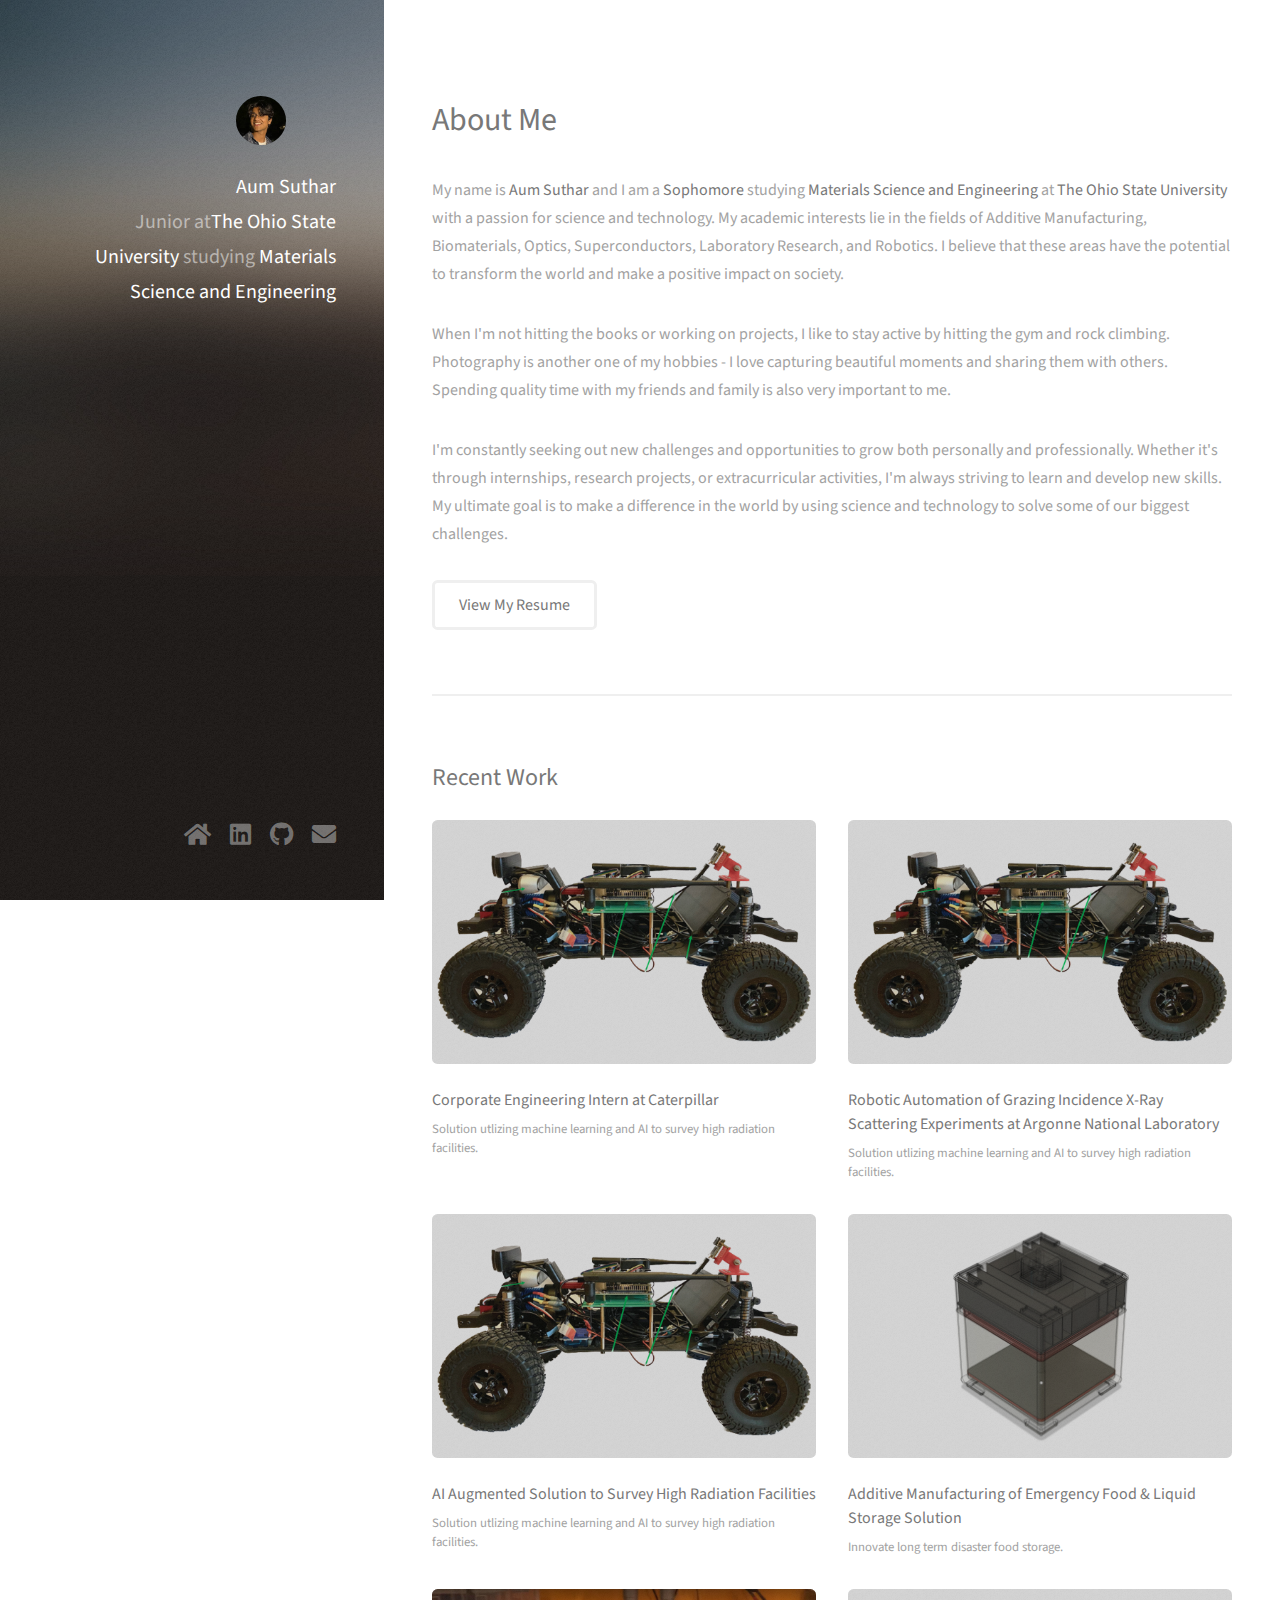
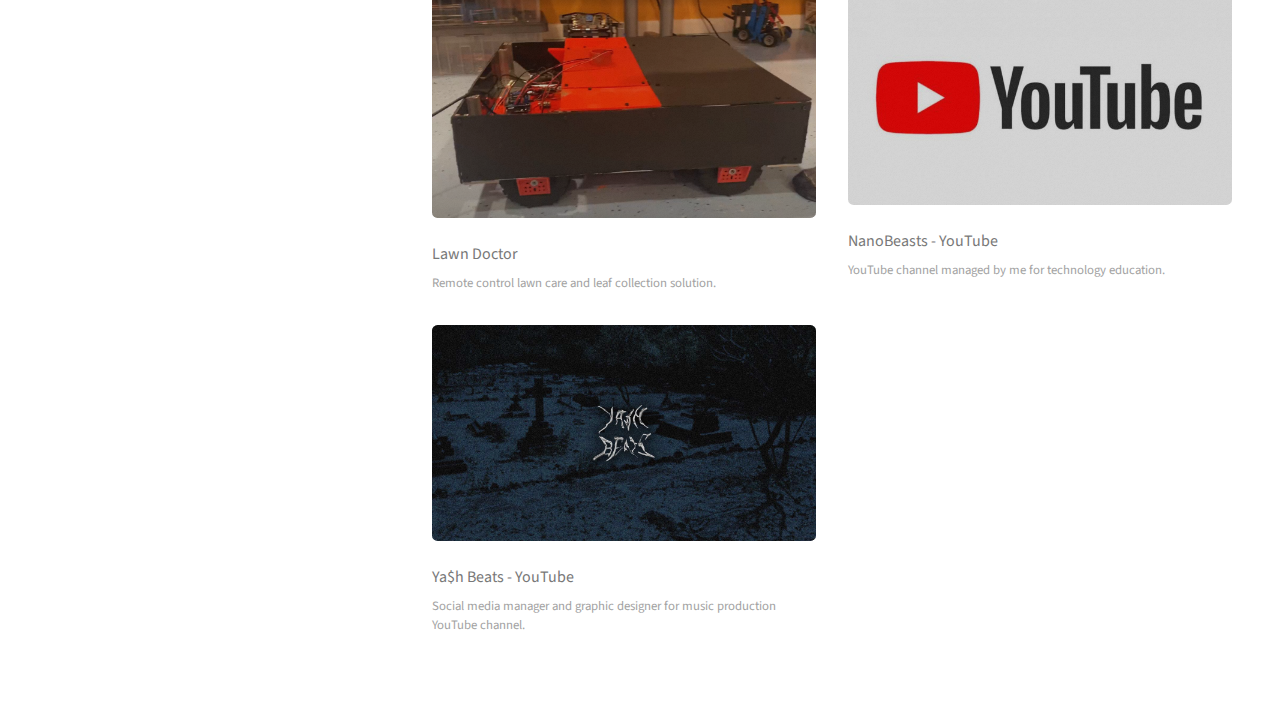
<file: index.html>
<!DOCTYPE HTML>
<!--
	Strata by HTML5 UP
	html5up.net | @ajlkn
	Free for personal and commercial use under the CCA 3.0 license (html5up.net/license)
-->
<html>
	<head>
		<title>Aum Suthar's Portfolio</title>
		<meta charset="utf-8" />
		<meta name="viewport" content="width=device-width, initial-scale=1, user-scalable=no" />
		<link rel="stylesheet" href="assets/css/main.css" />
	</head>
	<body class="is-preload">

		<header id="header">
			<div class="inner">
				<a href="#" class="image avatar">
					<img src="images/fulls/profilepic.png" alt="" style="width: 50%; height: auto; border-radius: 50%;" />
				</a>
				<h1><br /><strong>Aum Suthar</strong><br />
				<h1><br />Junior at<strong>The Ohio State University</strong> studying <strong>Materials Science and Engineering</strong><br />
			</div>
		</header>

		<!-- Main -->
			<div id="main">

				<!-- One -->
					<section id="one">
						<header class="major">
							<h2>About Me</h2>
						</header>
						<p>My name is <strong>Aum Suthar</strong> and I am a <strong>Sophomore</strong> studying <strong>Materials Science and Engineering</strong> at <b>The Ohio State University</b> with a passion for science and technology. My academic interests lie in the fields of Additive Manufacturing, Biomaterials, Optics, Superconductors, Laboratory Research, and Robotics. I believe that these areas have the potential to transform the world and make a positive impact on society.</p>
						<p>When I'm not hitting the books or working on projects, I like to stay active by hitting the gym and rock climbing. Photography is another one of my hobbies - I love capturing beautiful moments and sharing them with others. Spending quality time with my friends and family is also very important to me.</p>
						<p>I'm constantly seeking out new challenges and opportunities to grow both personally and professionally. Whether it's through internships, research projects, or extracurricular activities, I'm always striving to learn and develop new skills. My ultimate goal is to make a difference in the world by using science and technology to solve some of our biggest challenges.</p>
						<ul class="actions">
							<li><a href="#" class="button" onclick="window.location.href='https://docs.google.com/document/d/1zecfyGkJPrWVgqfHyn4gRmVMGo6vtmaAhwUgjDGfLUk/edit?usp=sharing';">View My Resume</a></li>
						</ul>
					</section>

				<!-- Two -->
					<section id="two">
						<h2>Recent Work</h2>
						<div class="row">
							<article class="col-6 col-12-xsmall work-item">
								<a href="images/fulls/01.jpg" onclick="window.location.href='https://docs.google.com/document/d/1DjLKLUIp7sWTYWi3Y5IK0GRZpB4kKCgV5m3Eq3RinUE/edit';" onclick="window.location.href='anlrobot.html';" class="image fit thumb"><img src="images/fulls/anlrobot.png" alt="" /></a>
								<h3>Corporate Engineering Intern at Caterpillar</h3>
								<p>Solution utlizing machine learning and AI to survey high radiation facilities.</p>
							</article>
							<article class="col-6 col-12-xsmall work-item">
								<a href="images/fulls/01.jpg" onclick="window.location.href='https://docs.google.com/document/d/1DjLKLUIp7sWTYWi3Y5IK0GRZpB4kKCgV5m3Eq3RinUE/edit';" onclick="window.location.href='anlrobot.html';" class="image fit thumb"><img src="images/fulls/anlrobot.png" alt="" /></a>
								<h3>Robotic Automation of Grazing Incidence X-Ray Scattering Experiments at Argonne National Laboratory</h3>
								<p>Solution utlizing machine learning and AI to survey high radiation facilities.</p>
							</article>
							<article class="col-6 col-12-xsmall work-item">
								<a href="images/fulls/01.jpg" onclick="window.location.href='https://docs.google.com/document/d/1DjLKLUIp7sWTYWi3Y5IK0GRZpB4kKCgV5m3Eq3RinUE/edit';" onclick="window.location.href='anlrobot.html';" class="image fit thumb"><img src="images/fulls/anlrobot.png" alt="" /></a>
								<h3>AI Augmented Solution to Survey High Radiation Facilities</h3>
								<p>Solution utlizing machine learning and AI to survey high radiation facilities.</p>
							</article>
							<article class="col-6 col-12-xsmall work-item">
								<a href="images/fulls/02.jpg" class="image fit thumb"><img src="images/fulls/sme.png" alt="" /></a>
								<h3>Additive Manufacturing of Emergency Food & Liquid Storage Solution</h3>
								<p>Innovate long term disaster food storage.</p>
							</article>
							<article class="col-6 col-12-xsmall work-item">
								<a href="images/fulls/03.jpg" class="image fit thumb"><img src="images/fulls/lawndoctor.png" alt="" /></a>
								<h3>Lawn Doctor</h3>
								<p>Remote control lawn care and leaf collection solution.</p>
							</article>
							<article class="col-6 col-12-xsmall work-item">
								<a onclick="window.location.href='http://www.youtube.com/@NanoBeasts';" href="images/fulls/03.jpg" class="image fit thumb"><img src="images/fulls/ytlogo.jpg" alt="" /></a>
								<h3>NanoBeasts - YouTube</h3>
								<p>YouTube channel managed by me for technology education.</p>
							</article>
							<article class="col-6 col-12-xsmall work-item">
								<a onclick="window.location.href='https://www.youtube.com/@yashbeats';" href="images/fulls/03.jpg" class="image fit thumb"><img src="images/fulls/jpg.jpg" alt="" /></a>
								<h3>Ya$h Beats - YouTube</h3>
								<p>Social media manager and graphic designer for music production YouTube channel.</p>
							</article>
						</div>
					</section>
			</div>

		<!-- Footer -->
			<footer id="footer">
				<div class="inner">
					<ul class="icons">
						<li><a onclick="window.location.href='index.html';" href="#" class="icon solid fa-home"><span class="label">Home</span></a></li>
						<li><a onclick="window.location.href='http://www.linkedin.com/in/aum-suthar-984082192/';" href="#" class="icon brands fa-linkedin"><span class="label">Linked In</span></a></li>
						<li><a onclick="window.location.href='http://github.com/aumsuthar';" href="#" class="icon brands fa-github"><span class="label">Github</span></a></li>
						<li><a href = "mailto:aumksuthar@gmail.com" href="#" class="icon solid fa-envelope"><span class="label">Email</span></a></li>
					</ul>
				</div>
			</footer>

		<!-- Scripts -->
			<script src="assets/js/jquery.min.js"></script>
			<script src="assets/js/jquery.poptrox.min.js"></script>
			<script src="assets/js/browser.min.js"></script>
			<script src="assets/js/breakpoints.min.js"></script>
			<script src="assets/js/util.js"></script>
			<script src="assets/js/main.js"></script>

	</body>
</html>
</file>
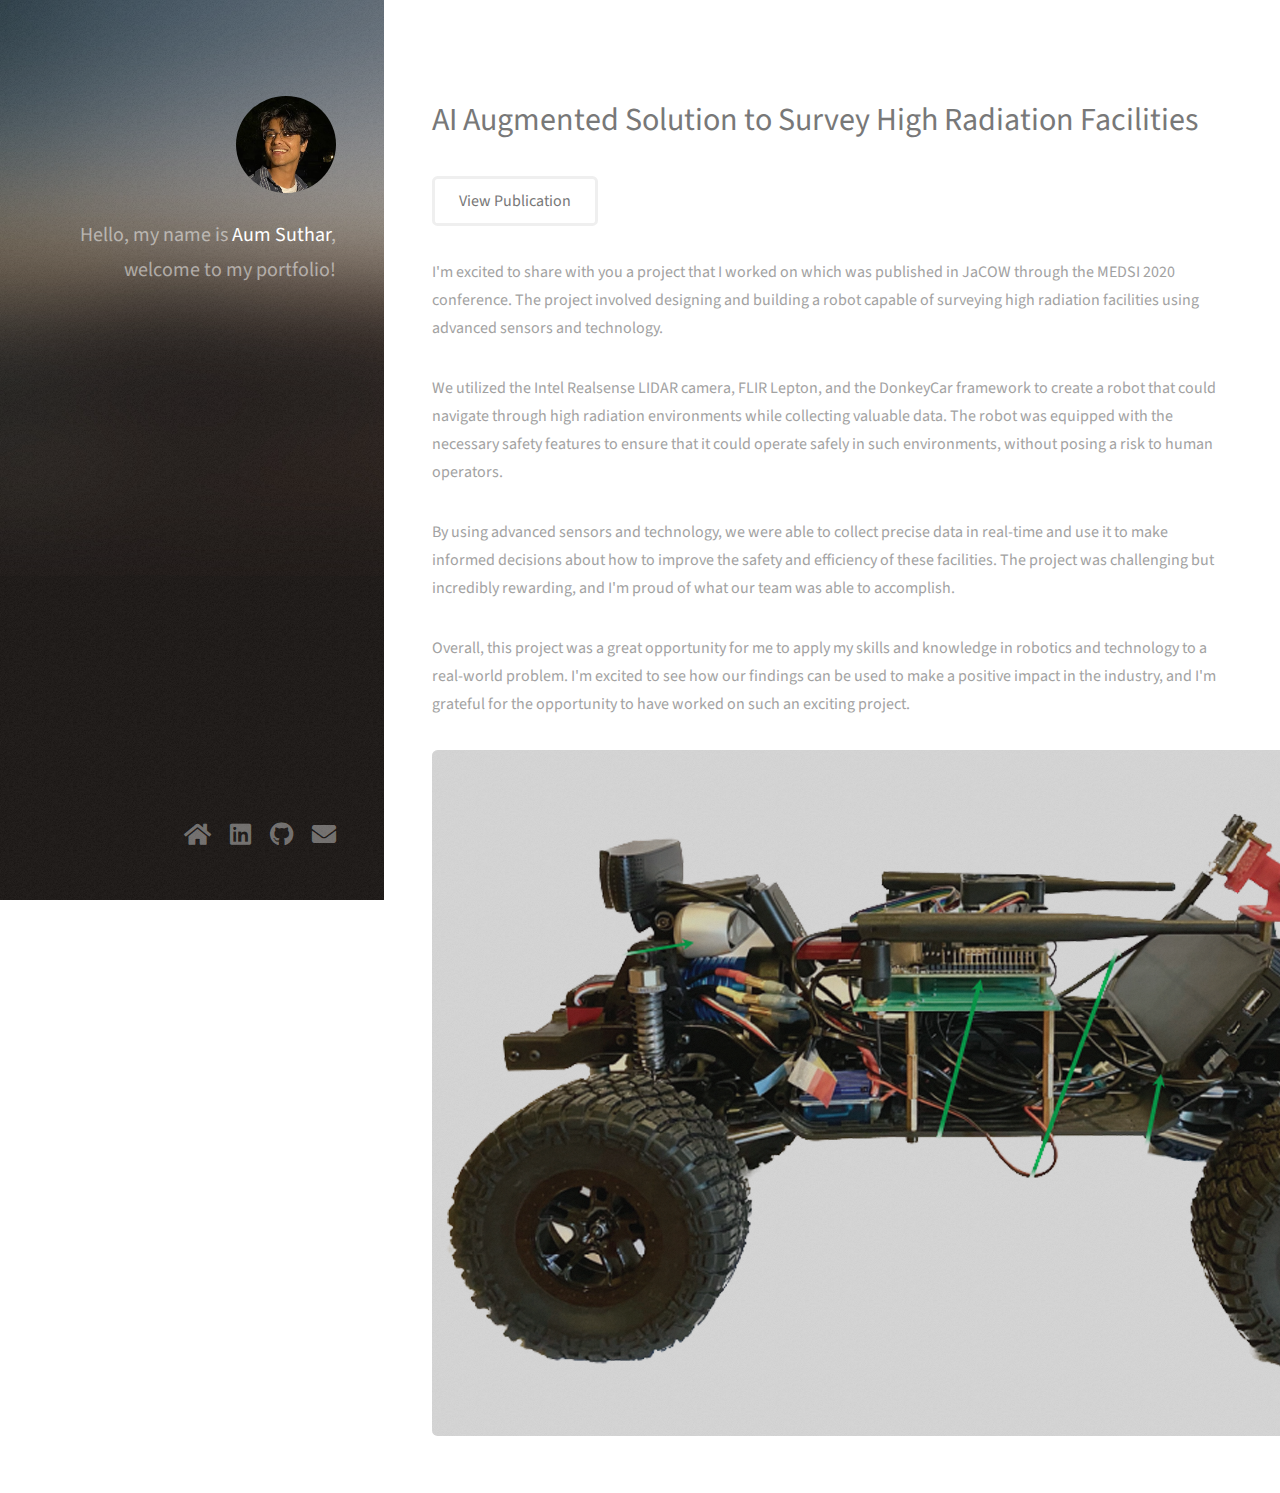
<file: anlrobot.html>
<!DOCTYPE HTML>
<html>
	<head>
		<title>Aum Suthar's Portfolio</title>
		<meta charset="utf-8" />
		<meta name="viewport" content="width=device-width, initial-scale=1, user-scalable=no" />
		<link rel="stylesheet" href="assets/css/main.css" />
	</head>
	<body class="is-preload">
		<!-- Header -->
			<header id="header">
				<div class="inner">
					<a href="#" class="image avatar"><img src="images/fulls/profilepic.png" alt="" /></a>
					<h1><br /> Hello, my name is <strong>Aum Suthar</strong>, welcome to my portfolio!<br />
				</div>
			</header>
        <div id="main">
        <!-- One -->
            <section id="one">
                <header class="major">
                    <h2>AI Augmented Solution to Survey High Radiation Facilities</h2>
                </header>
				<ul class="actions">
					<li><a href="#" class="button" onclick="window.location.href='https://drive.google.com/file/d/1O3EHbjM32IFzBJv0TNazLJjWKNa9ZABD/view';">View Publication</a></li>
				</ul>
                <p>I'm excited to share with you a project that I worked on which was published in JaCOW through the MEDSI 2020 conference. The project involved designing and building a robot capable of surveying high radiation facilities using advanced sensors and technology.</p>
                <p>We utilized the Intel Realsense LIDAR camera, FLIR Lepton, and the DonkeyCar framework to create a robot that could navigate through high radiation environments while collecting valuable data. The robot was equipped with the necessary safety features to ensure that it could operate safely in such environments, without posing a risk to human operators.</p>
				<p>By using advanced sensors and technology, we were able to collect precise data in real-time and use it to make informed decisions about how to improve the safety and efficiency of these facilities. The project was challenging but incredibly rewarding, and I'm proud of what our team was able to accomplish.</p>
				<p>Overall, this project was a great opportunity for me to apply my skills and knowledge in robotics and technology to a real-world problem. I'm excited to see how our findings can be used to make a positive impact in the industry, and I'm grateful for the opportunity to have worked on such an exciting project.</p>
				<article class="image">
					<a><img src="images/fulls/anlrobot.png"/></a>
				</article> 
			</section>
        </div>
		<footer id="footer">
			<div class="inner">
				<ul class="icons">
					<li><a onclick="window.location.href='index.html';" href="#" class="icon solid fa-home"><span class="label">Home</span></a></li>
					<li><a onclick="window.location.href='http://www.linkedin.com/in/aum-suthar-984082192/';" href="#" class="icon brands fa-linkedin"><span class="label">Linked In</span></a></li>
					<li><a onclick="window.location.href='http://github.com/aumsuthar';" href="#" class="icon brands fa-github"><span class="label">Github</span></a></li>
					<li><a href = "mailto:aumksuthar@gmail.com" href="#" class="icon solid fa-envelope"><span class="label">Email</span></a></li>
				</ul>
			</div>
		</footer>
		<script src="assets/js/jquery.min.js"></script>
		<script src="assets/js/jquery.poptrox.min.js"></script>
		<script src="assets/js/browser.min.js"></script>
		<script src="assets/js/breakpoints.min.js"></script>
		<script src="assets/js/util.js"></script>
		<script src="assets/js/main.js"></script>
</html>
</file>
<file: assets/css/main.css>
@import url("fontawesome-all.min.css");
@import url("https://fonts.googleapis.com/css?family=Source+Sans+Pro:400,400italic");

/*
	Strata by HTML5 UP
	html5up.net | @ajlkn
	Free for personal and commercial use under the CCA 3.0 license (html5up.net/license)
*/

html, body, div, span, applet, object,
iframe, h1, h2, h3, h4, h5, h6, p, blockquote,
pre, a, abbr, acronym, address, big, cite,
code, del, dfn, em, img, ins, kbd, q, s, samp,
small, strike, strong, sub, sup, tt, var, b,
u, i, center, dl, dt, dd, ol, ul, li, fieldset,
form, label, legend, table, caption, tbody,
tfoot, thead, tr, th, td, article, aside,
canvas, details, embed, figure, figcaption,
footer, header, hgroup, menu, nav, output, ruby,
section, summary, time, mark, audio, video {
	margin: 0;
	padding: 0;
	border: 0;
	font-size: 100%;
	font: inherit;
	vertical-align: baseline;}

article, aside, details, figcaption, figure,
footer, header, hgroup, menu, nav, section {
	display: block;}

body {
	line-height: 1;
}

ol, ul {
	list-style: none;
}

blockquote, q {
	quotes: none;
}

	blockquote:before, blockquote:after, q:before, q:after {
		content: '';
		content: none;
	}

table {
	border-collapse: collapse;
	border-spacing: 0;
}

body {
	-webkit-text-size-adjust: none;
}

mark {
	background-color: transparent;
	color: inherit;
}

input::-moz-focus-inner {
	border: 0;
	padding: 0;
}

input, select, textarea {
	-moz-appearance: none;
	-webkit-appearance: none;
	-ms-appearance: none;
	appearance: none;
}

/* Basic */

	html {
		box-sizing: border-box;
	}

	*, *:before, *:after {
		box-sizing: inherit;
	}

	body {
		background: #fff;
	}

		body.is-preload *, body.is-preload *:before, body.is-preload *:after {
			-moz-animation: none !important;
			-webkit-animation: none !important;
			-ms-animation: none !important;
			animation: none !important;
			-moz-transition: none !important;
			-webkit-transition: none !important;
			-ms-transition: none !important;
			transition: none !important;
		}

	body, input, select, textarea {
		color: #a2a2a2;
		font-family: "Source Sans Pro", Helvetica, sans-serif;
		font-size: 16pt;
		font-weight: 400;
		line-height: 1.75em;
	}

	a {
		-moz-transition: color 0.2s ease-in-out, border-color 0.2s ease-in-out;
		-webkit-transition: color 0.2s ease-in-out, border-color 0.2s ease-in-out;
		-ms-transition: color 0.2s ease-in-out, border-color 0.2s ease-in-out;
		transition: color 0.2s ease-in-out, border-color 0.2s ease-in-out;
		border-bottom: dotted 1px;
		color: #49bf9d;
		text-decoration: none;
	}

		a:hover {
			border-bottom-color: transparent;
			color: #49bf9d !important;
			text-decoration: none;
		}

	strong, b {
		color: #787878;
		font-weight: 400;
	}

	em, i {
		font-style: italic;
	}

	p {
		margin: 0 0 2em 0;
	}

	h1, h2, h3, h4, h5, h6 {
		color: #787878;
		font-weight: 400;
		line-height: 1em;
		margin: 0 0 1em 0;
	}

		h1 a, h2 a, h3 a, h4 a, h5 a, h6 a {
			color: inherit;
			text-decoration: none;
		}

	h1 {
		font-size: 2em;
		line-height: 1.5em;
	}

	h2 {
		font-size: 1.5em;
		line-height: 1.5em;
	}

	h3 {
		font-size: 1.25em;
		line-height: 1.5em;
	}

	h4 {
		font-size: 1.1em;
		line-height: 1.5em;
	}

	h5 {
		font-size: 0.9em;
		line-height: 1.5em;
	}

	h6 {
		font-size: 0.7em;
		line-height: 1.5em;
	}

	sub {
		font-size: 0.8em;
		position: relative;
		top: 0.5em;
	}

	sup {
		font-size: 0.8em;
		position: relative;
		top: -0.5em;
	}

	hr {
		border: 0;
		border-bottom: solid 2px #efefef;
		margin: 2em 0;
	}

		hr.major {
			margin: 3em 0;
		}

	blockquote {
		border-left: solid 6px #efefef;
		font-style: italic;
		margin: 0 0 2em 0;
		padding: 0.5em 0 0.5em 1.5em;
	}

	code {
		background: #f7f7f7;
		border-radius: 0.35em;
		border: solid 2px #efefef;
		font-family: "Courier New", monospace;
		font-size: 0.9em;
		margin: 0 0.25em;
		padding: 0.25em 0.65em;
	}

	pre {
		-webkit-overflow-scrolling: touch;
		font-family: "Courier New", monospace;
		font-size: 0.9em;
		margin: 0 0 2em 0;
	}

		pre code {
			display: block;
			line-height: 1.75em;
			padding: 1em 1.5em;
			overflow-x: auto;
		}

	.align-left {
		text-align: left;
	}

	.align-center {
		text-align: center;
	}

	.align-right {
		text-align: right;
	}

/* Container */

	.container {
		margin: 0 auto;
		max-width: calc(100% - 4em);
		width: 100%;
	}

		.container.xsmall {
			width: 25%;
		}

		.container.small {
			width: 50%;
		}

		.container.medium {
			width: 75%;
		}

		.container.large {
			width: 125%;
		}

		.container.xlarge {
			width: 150%;
		}

		.container.max {
			width: 100%;
		}

		@media screen and (max-width: 980px) {

			.container {
				width: 100% !important;
				max-width: 100% !important;
			}

		}

		@media screen and (max-width: 480px) {

			.container {
				max-width: calc(100% - 3em);
			}

		}

/* Row */

	.row {
		display: flex;
		flex-wrap: wrap;
		box-sizing: border-box;
		align-items: stretch;
	}

		.row > * {
			box-sizing: border-box;
		}

		.row.gtr-uniform > * > :last-child {
			margin-bottom: 0;
		}

		.row.aln-left {
			justify-content: flex-start;
		}

		.row.aln-center {
			justify-content: center;
		}

		.row.aln-right {
			justify-content: flex-end;
		}

		.row.aln-top {
			align-items: flex-start;
		}

		.row.aln-middle {
			align-items: center;
		}

		.row.aln-bottom {
			align-items: flex-end;
		}

		.row > .imp {
			order: -1;
		}

		.row > .col-1 {
			width: 8.33333%;
		}

		.row > .off-1 {
			margin-left: 8.33333%;
		}

		.row > .col-2 {
			width: 16.66667%;
		}

		.row > .off-2 {
			margin-left: 16.66667%;
		}

		.row > .col-3 {
			width: 25%;
		}

		.row > .off-3 {
			margin-left: 25%;
		}

		.row > .col-4 {
			width: 33.33333%;
		}

		.row > .off-4 {
			margin-left: 33.33333%;
		}

		.row > .col-5 {
			width: 41.66667%;
		}

		.row > .off-5 {
			margin-left: 41.66667%;
		}

		.row > .col-6 {
			width: 50%;
		}

		.row > .off-6 {
			margin-left: 50%;
		}

		.row > .col-7 {
			width: 58.33333%;
		}

		.row > .off-7 {
			margin-left: 58.33333%;
		}

		.row > .col-8 {
			width: 66.66667%;
		}

		.row > .off-8 {
			margin-left: 66.66667%;
		}

		.row > .col-9 {
			width: 75%;
		}

		.row > .off-9 {
			margin-left: 75%;
		}

		.row > .col-10 {
			width: 83.33333%;
		}

		.row > .off-10 {
			margin-left: 83.33333%;
		}

		.row > .col-11 {
			width: 91.66667%;
		}

		.row > .off-11 {
			margin-left: 91.66667%;
		}

		.row > .col-12 {
			width: 100%;
		}

		.row > .off-12 {
			margin-left: 100%;
		}

		.row.gtr-0 {
			margin-top: 0;
			margin-left: 0em;
		}

			.row.gtr-0 > * {
				padding: 0 0 0 0em;
			}

			.row.gtr-0.gtr-uniform {
				margin-top: 0em;
			}

				.row.gtr-0.gtr-uniform > * {
					padding-top: 0em;
				}

		.row.gtr-25 {
			margin-top: 0;
			margin-left: -0.625em;
		}

			.row.gtr-25 > * {
				padding: 0 0 0 0.625em;
			}

			.row.gtr-25.gtr-uniform {
				margin-top: -0.625em;
			}

				.row.gtr-25.gtr-uniform > * {
					padding-top: 0.625em;
				}

		.row.gtr-50 {
			margin-top: 0;
			margin-left: -1.25em;
		}

			.row.gtr-50 > * {
				padding: 0 0 0 1.25em;
			}

			.row.gtr-50.gtr-uniform {
				margin-top: -1.25em;
			}

				.row.gtr-50.gtr-uniform > * {
					padding-top: 1.25em;
				}

		.row {
			margin-top: 0;
			margin-left: -2.5em;
		}

			.row > * {
				padding: 0 0 0 2.5em;
			}

			.row.gtr-uniform {
				margin-top: -2.5em;
			}

				.row.gtr-uniform > * {
					padding-top: 2.5em;
				}

		.row.gtr-150 {
			margin-top: 0;
			margin-left: -3.75em;
		}

			.row.gtr-150 > * {
				padding: 0 0 0 3.75em;
			}

			.row.gtr-150.gtr-uniform {
				margin-top: -3.75em;
			}

				.row.gtr-150.gtr-uniform > * {
					padding-top: 3.75em;
				}

		.row.gtr-200 {
			margin-top: 0;
			margin-left: -5em;
		}

			.row.gtr-200 > * {
				padding: 0 0 0 5em;
			}

			.row.gtr-200.gtr-uniform {
				margin-top: -5em;
			}

				.row.gtr-200.gtr-uniform > * {
					padding-top: 5em;
				}

		@media screen and (max-width: 1800px) {

			.row {
				display: flex;
				flex-wrap: wrap;
				box-sizing: border-box;
				align-items: stretch;
			}

				.row > * {
					box-sizing: border-box;
				}

				.row.gtr-uniform > * > :last-child {
					margin-bottom: 0;
				}

				.row.aln-left {
					justify-content: flex-start;
				}

				.row.aln-center {
					justify-content: center;
				}

				.row.aln-right {
					justify-content: flex-end;
				}

				.row.aln-top {
					align-items: flex-start;
				}

				.row.aln-middle {
					align-items: center;
				}

				.row.aln-bottom {
					align-items: flex-end;
				}

				.row > .imp-xlarge {
					order: -1;
				}

				.row > .col-1-xlarge {
					width: 8.33333%;
				}

				.row > .off-1-xlarge {
					margin-left: 8.33333%;
				}

				.row > .col-2-xlarge {
					width: 16.66667%;
				}

				.row > .off-2-xlarge {
					margin-left: 16.66667%;
				}

				.row > .col-3-xlarge {
					width: 25%;
				}

				.row > .off-3-xlarge {
					margin-left: 25%;
				}

				.row > .col-4-xlarge {
					width: 33.33333%;
				}

				.row > .off-4-xlarge {
					margin-left: 33.33333%;
				}

				.row > .col-5-xlarge {
					width: 41.66667%;
				}

				.row > .off-5-xlarge {
					margin-left: 41.66667%;
				}

				.row > .col-6-xlarge {
					width: 50%;
				}

				.row > .off-6-xlarge {
					margin-left: 50%;
				}

				.row > .col-7-xlarge {
					width: 58.33333%;
				}

				.row > .off-7-xlarge {
					margin-left: 58.33333%;
				}

				.row > .col-8-xlarge {
					width: 66.66667%;
				}

				.row > .off-8-xlarge {
					margin-left: 66.66667%;
				}

				.row > .col-9-xlarge {
					width: 75%;
				}

				.row > .off-9-xlarge {
					margin-left: 75%;
				}

				.row > .col-10-xlarge {
					width: 83.33333%;
				}

				.row > .off-10-xlarge {
					margin-left: 83.33333%;
				}

				.row > .col-11-xlarge {
					width: 91.66667%;
				}

				.row > .off-11-xlarge {
					margin-left: 91.66667%;
				}

				.row > .col-12-xlarge {
					width: 100%;
				}

				.row > .off-12-xlarge {
					margin-left: 100%;
				}

				.row.gtr-0 {
					margin-top: 0;
					margin-left: 0em;
				}

					.row.gtr-0 > * {
						padding: 0 0 0 0em;
					}

					.row.gtr-0.gtr-uniform {
						margin-top: 0em;
					}

						.row.gtr-0.gtr-uniform > * {
							padding-top: 0em;
						}

				.row.gtr-25 {
					margin-top: 0;
					margin-left: -0.625em;
				}

					.row.gtr-25 > * {
						padding: 0 0 0 0.625em;
					}

					.row.gtr-25.gtr-uniform {
						margin-top: -0.625em;
					}

						.row.gtr-25.gtr-uniform > * {
							padding-top: 0.625em;
						}

				.row.gtr-50 {
					margin-top: 0;
					margin-left: -1.25em;
				}

					.row.gtr-50 > * {
						padding: 0 0 0 1.25em;
					}

					.row.gtr-50.gtr-uniform {
						margin-top: -1.25em;
					}

						.row.gtr-50.gtr-uniform > * {
							padding-top: 1.25em;
						}

				.row {
					margin-top: 0;
					margin-left: -2.5em;
				}

					.row > * {
						padding: 0 0 0 2.5em;
					}

					.row.gtr-uniform {
						margin-top: -2.5em;
					}

						.row.gtr-uniform > * {
							padding-top: 2.5em;
						}

				.row.gtr-150 {
					margin-top: 0;
					margin-left: -3.75em;
				}

					.row.gtr-150 > * {
						padding: 0 0 0 3.75em;
					}

					.row.gtr-150.gtr-uniform {
						margin-top: -3.75em;
					}

						.row.gtr-150.gtr-uniform > * {
							padding-top: 3.75em;
						}

				.row.gtr-200 {
					margin-top: 0;
					margin-left: -5em;
				}

					.row.gtr-200 > * {
						padding: 0 0 0 5em;
					}

					.row.gtr-200.gtr-uniform {
						margin-top: -5em;
					}

						.row.gtr-200.gtr-uniform > * {
							padding-top: 5em;
						}

		}

		@media screen and (max-width: 1280px) {

			.row {
				display: flex;
				flex-wrap: wrap;
				box-sizing: border-box;
				align-items: stretch;
			}

				.row > * {
					box-sizing: border-box;
				}

				.row.gtr-uniform > * > :last-child {
					margin-bottom: 0;
				}

				.row.aln-left {
					justify-content: flex-start;
				}

				.row.aln-center {
					justify-content: center;
				}

				.row.aln-right {
					justify-content: flex-end;
				}

				.row.aln-top {
					align-items: flex-start;
				}

				.row.aln-middle {
					align-items: center;
				}

				.row.aln-bottom {
					align-items: flex-end;
				}

				.row > .imp-large {
					order: -1;
				}

				.row > .col-1-large {
					width: 8.33333%;
				}

				.row > .off-1-large {
					margin-left: 8.33333%;
				}

				.row > .col-2-large {
					width: 16.66667%;
				}

				.row > .off-2-large {
					margin-left: 16.66667%;
				}

				.row > .col-3-large {
					width: 25%;
				}

				.row > .off-3-large {
					margin-left: 25%;
				}

				.row > .col-4-large {
					width: 33.33333%;
				}

				.row > .off-4-large {
					margin-left: 33.33333%;
				}

				.row > .col-5-large {
					width: 41.66667%;
				}

				.row > .off-5-large {
					margin-left: 41.66667%;
				}

				.row > .col-6-large {
					width: 50%;
				}

				.row > .off-6-large {
					margin-left: 50%;
				}

				.row > .col-7-large {
					width: 58.33333%;
				}

				.row > .off-7-large {
					margin-left: 58.33333%;
				}

				.row > .col-8-large {
					width: 66.66667%;
				}

				.row > .off-8-large {
					margin-left: 66.66667%;
				}

				.row > .col-9-large {
					width: 75%;
				}

				.row > .off-9-large {
					margin-left: 75%;
				}

				.row > .col-10-large {
					width: 83.33333%;
				}

				.row > .off-10-large {
					margin-left: 83.33333%;
				}

				.row > .col-11-large {
					width: 91.66667%;
				}

				.row > .off-11-large {
					margin-left: 91.66667%;
				}

				.row > .col-12-large {
					width: 100%;
				}

				.row > .off-12-large {
					margin-left: 100%;
				}

				.row.gtr-0 {
					margin-top: 0;
					margin-left: 0em;
				}

					.row.gtr-0 > * {
						padding: 0 0 0 0em;
					}

					.row.gtr-0.gtr-uniform {
						margin-top: 0em;
					}

						.row.gtr-0.gtr-uniform > * {
							padding-top: 0em;
						}

				.row.gtr-25 {
					margin-top: 0;
					margin-left: -0.5em;
				}

					.row.gtr-25 > * {
						padding: 0 0 0 0.5em;
					}

					.row.gtr-25.gtr-uniform {
						margin-top: -0.5em;
					}

						.row.gtr-25.gtr-uniform > * {
							padding-top: 0.5em;
						}

				.row.gtr-50 {
					margin-top: 0;
					margin-left: -1em;
				}

					.row.gtr-50 > * {
						padding: 0 0 0 1em;
					}

					.row.gtr-50.gtr-uniform {
						margin-top: -1em;
					}

						.row.gtr-50.gtr-uniform > * {
							padding-top: 1em;
						}

				.row {
					margin-top: 0;
					margin-left: -2em;
				}

					.row > * {
						padding: 0 0 0 2em;
					}

					.row.gtr-uniform {
						margin-top: -2em;
					}

						.row.gtr-uniform > * {
							padding-top: 2em;
						}

				.row.gtr-150 {
					margin-top: 0;
					margin-left: -3em;
				}

					.row.gtr-150 > * {
						padding: 0 0 0 3em;
					}

					.row.gtr-150.gtr-uniform {
						margin-top: -3em;
					}

						.row.gtr-150.gtr-uniform > * {
							padding-top: 3em;
						}

				.row.gtr-200 {
					margin-top: 0;
					margin-left: -4em;
				}

					.row.gtr-200 > * {
						padding: 0 0 0 4em;
					}

					.row.gtr-200.gtr-uniform {
						margin-top: -4em;
					}

						.row.gtr-200.gtr-uniform > * {
							padding-top: 4em;
						}

		}

		@media screen and (max-width: 980px) {

			.row {
				display: flex;
				flex-wrap: wrap;
				box-sizing: border-box;
				align-items: stretch;
			}

				.row > * {
					box-sizing: border-box;
				}

				.row.gtr-uniform > * > :last-child {
					margin-bottom: 0;
				}

				.row.aln-left {
					justify-content: flex-start;
				}

				.row.aln-center {
					justify-content: center;
				}

				.row.aln-right {
					justify-content: flex-end;
				}

				.row.aln-top {
					align-items: flex-start;
				}

				.row.aln-middle {
					align-items: center;
				}

				.row.aln-bottom {
					align-items: flex-end;
				}

				.row > .imp-medium {
					order: -1;
				}

				.row > .col-1-medium {
					width: 8.33333%;
				}

				.row > .off-1-medium {
					margin-left: 8.33333%;
				}

				.row > .col-2-medium {
					width: 16.66667%;
				}

				.row > .off-2-medium {
					margin-left: 16.66667%;
				}

				.row > .col-3-medium {
					width: 25%;
				}

				.row > .off-3-medium {
					margin-left: 25%;
				}

				.row > .col-4-medium {
					width: 33.33333%;
				}

				.row > .off-4-medium {
					margin-left: 33.33333%;
				}

				.row > .col-5-medium {
					width: 41.66667%;
				}

				.row > .off-5-medium {
					margin-left: 41.66667%;
				}

				.row > .col-6-medium {
					width: 50%;
				}

				.row > .off-6-medium {
					margin-left: 50%;
				}

				.row > .col-7-medium {
					width: 58.33333%;
				}

				.row > .off-7-medium {
					margin-left: 58.33333%;
				}

				.row > .col-8-medium {
					width: 66.66667%;
				}

				.row > .off-8-medium {
					margin-left: 66.66667%;
				}

				.row > .col-9-medium {
					width: 75%;
				}

				.row > .off-9-medium {
					margin-left: 75%;
				}

				.row > .col-10-medium {
					width: 83.33333%;
				}

				.row > .off-10-medium {
					margin-left: 83.33333%;
				}

				.row > .col-11-medium {
					width: 91.66667%;
				}

				.row > .off-11-medium {
					margin-left: 91.66667%;
				}

				.row > .col-12-medium {
					width: 100%;
				}

				.row > .off-12-medium {
					margin-left: 100%;
				}

				.row.gtr-0 {
					margin-top: 0;
					margin-left: 0em;
				}

					.row.gtr-0 > * {
						padding: 0 0 0 0em;
					}

					.row.gtr-0.gtr-uniform {
						margin-top: 0em;
					}

						.row.gtr-0.gtr-uniform > * {
							padding-top: 0em;
						}

				.row.gtr-25 {
					margin-top: 0;
					margin-left: -0.5em;
				}

					.row.gtr-25 > * {
						padding: 0 0 0 0.5em;
					}

					.row.gtr-25.gtr-uniform {
						margin-top: -0.5em;
					}

						.row.gtr-25.gtr-uniform > * {
							padding-top: 0.5em;
						}

				.row.gtr-50 {
					margin-top: 0;
					margin-left: -1em;
				}

					.row.gtr-50 > * {
						padding: 0 0 0 1em;
					}

					.row.gtr-50.gtr-uniform {
						margin-top: -1em;
					}

						.row.gtr-50.gtr-uniform > * {
							padding-top: 1em;
						}

				.row {
					margin-top: 0;
					margin-left: -2em;
				}

					.row > * {
						padding: 0 0 0 2em;
					}

					.row.gtr-uniform {
						margin-top: -2em;
					}

						.row.gtr-uniform > * {
							padding-top: 2em;
						}

				.row.gtr-150 {
					margin-top: 0;
					margin-left: -3em;
				}

					.row.gtr-150 > * {
						padding: 0 0 0 3em;
					}

					.row.gtr-150.gtr-uniform {
						margin-top: -3em;
					}

						.row.gtr-150.gtr-uniform > * {
							padding-top: 3em;
						}

				.row.gtr-200 {
					margin-top: 0;
					margin-left: -4em;
				}

					.row.gtr-200 > * {
						padding: 0 0 0 4em;
					}

					.row.gtr-200.gtr-uniform {
						margin-top: -4em;
					}

						.row.gtr-200.gtr-uniform > * {
							padding-top: 4em;
						}

		}

		@media screen and (max-width: 736px) {

			.row {
				display: flex;
				flex-wrap: wrap;
				box-sizing: border-box;
				align-items: stretch;
			}

				.row > * {
					box-sizing: border-box;
				}

				.row.gtr-uniform > * > :last-child {
					margin-bottom: 0;
				}

				.row.aln-left {
					justify-content: flex-start;
				}

				.row.aln-center {
					justify-content: center;
				}

				.row.aln-right {
					justify-content: flex-end;
				}

				.row.aln-top {
					align-items: flex-start;
				}

				.row.aln-middle {
					align-items: center;
				}

				.row.aln-bottom {
					align-items: flex-end;
				}

				.row > .imp-small {
					order: -1;
				}

				.row > .col-1-small {
					width: 8.33333%;
				}

				.row > .off-1-small {
					margin-left: 8.33333%;
				}

				.row > .col-2-small {
					width: 16.66667%;
				}

				.row > .off-2-small {
					margin-left: 16.66667%;
				}

				.row > .col-3-small {
					width: 25%;
				}

				.row > .off-3-small {
					margin-left: 25%;
				}

				.row > .col-4-small {
					width: 33.33333%;
				}

				.row > .off-4-small {
					margin-left: 33.33333%;
				}

				.row > .col-5-small {
					width: 41.66667%;
				}

				.row > .off-5-small {
					margin-left: 41.66667%;
				}

				.row > .col-6-small {
					width: 50%;
				}

				.row > .off-6-small {
					margin-left: 50%;
				}

				.row > .col-7-small {
					width: 58.33333%;
				}

				.row > .off-7-small {
					margin-left: 58.33333%;
				}

				.row > .col-8-small {
					width: 66.66667%;
				}

				.row > .off-8-small {
					margin-left: 66.66667%;
				}

				.row > .col-9-small {
					width: 75%;
				}

				.row > .off-9-small {
					margin-left: 75%;
				}

				.row > .col-10-small {
					width: 83.33333%;
				}

				.row > .off-10-small {
					margin-left: 83.33333%;
				}

				.row > .col-11-small {
					width: 91.66667%;
				}

				.row > .off-11-small {
					margin-left: 91.66667%;
				}

				.row > .col-12-small {
					width: 100%;
				}

				.row > .off-12-small {
					margin-left: 100%;
				}

				.row.gtr-0 {
					margin-top: 0;
					margin-left: 0em;
				}

					.row.gtr-0 > * {
						padding: 0 0 0 0em;
					}

					.row.gtr-0.gtr-uniform {
						margin-top: 0em;
					}

						.row.gtr-0.gtr-uniform > * {
							padding-top: 0em;
						}

				.row.gtr-25 {
					margin-top: 0;
					margin-left: -0.375em;
				}

					.row.gtr-25 > * {
						padding: 0 0 0 0.375em;
					}

					.row.gtr-25.gtr-uniform {
						margin-top: -0.375em;
					}

						.row.gtr-25.gtr-uniform > * {
							padding-top: 0.375em;
						}

				.row.gtr-50 {
					margin-top: 0;
					margin-left: -0.75em;
				}

					.row.gtr-50 > * {
						padding: 0 0 0 0.75em;
					}

					.row.gtr-50.gtr-uniform {
						margin-top: -0.75em;
					}

						.row.gtr-50.gtr-uniform > * {
							padding-top: 0.75em;
						}

				.row {
					margin-top: 0;
					margin-left: -1.5em;
				}

					.row > * {
						padding: 0 0 0 1.5em;
					}

					.row.gtr-uniform {
						margin-top: -1.5em;
					}

						.row.gtr-uniform > * {
							padding-top: 1.5em;
						}

				.row.gtr-150 {
					margin-top: 0;
					margin-left: -2.25em;
				}

					.row.gtr-150 > * {
						padding: 0 0 0 2.25em;
					}

					.row.gtr-150.gtr-uniform {
						margin-top: -2.25em;
					}

						.row.gtr-150.gtr-uniform > * {
							padding-top: 2.25em;
						}

				.row.gtr-200 {
					margin-top: 0;
					margin-left: -3em;
				}

					.row.gtr-200 > * {
						padding: 0 0 0 3em;
					}

					.row.gtr-200.gtr-uniform {
						margin-top: -3em;
					}

						.row.gtr-200.gtr-uniform > * {
							padding-top: 3em;
						}

		}

		@media screen and (max-width: 480px) {

			.row {
				display: flex;
				flex-wrap: wrap;
				box-sizing: border-box;
				align-items: stretch;
			}

				.row > * {
					box-sizing: border-box;
				}

				.row.gtr-uniform > * > :last-child {
					margin-bottom: 0;
				}

				.row.aln-left {
					justify-content: flex-start;
				}

				.row.aln-center {
					justify-content: center;
				}

				.row.aln-right {
					justify-content: flex-end;
				}

				.row.aln-top {
					align-items: flex-start;
				}

				.row.aln-middle {
					align-items: center;
				}

				.row.aln-bottom {
					align-items: flex-end;
				}

				.row > .imp-xsmall {
					order: -1;
				}

				.row > .col-1-xsmall {
					width: 8.33333%;
				}

				.row > .off-1-xsmall {
					margin-left: 8.33333%;
				}

				.row > .col-2-xsmall {
					width: 16.66667%;
				}

				.row > .off-2-xsmall {
					margin-left: 16.66667%;
				}

				.row > .col-3-xsmall {
					width: 25%;
				}

				.row > .off-3-xsmall {
					margin-left: 25%;
				}

				.row > .col-4-xsmall {
					width: 33.33333%;
				}

				.row > .off-4-xsmall {
					margin-left: 33.33333%;
				}

				.row > .col-5-xsmall {
					width: 41.66667%;
				}

				.row > .off-5-xsmall {
					margin-left: 41.66667%;
				}

				.row > .col-6-xsmall {
					width: 50%;
				}

				.row > .off-6-xsmall {
					margin-left: 50%;
				}

				.row > .col-7-xsmall {
					width: 58.33333%;
				}

				.row > .off-7-xsmall {
					margin-left: 58.33333%;
				}

				.row > .col-8-xsmall {
					width: 66.66667%;
				}

				.row > .off-8-xsmall {
					margin-left: 66.66667%;
				}

				.row > .col-9-xsmall {
					width: 75%;
				}

				.row > .off-9-xsmall {
					margin-left: 75%;
				}

				.row > .col-10-xsmall {
					width: 83.33333%;
				}

				.row > .off-10-xsmall {
					margin-left: 83.33333%;
				}

				.row > .col-11-xsmall {
					width: 91.66667%;
				}

				.row > .off-11-xsmall {
					margin-left: 91.66667%;
				}

				.row > .col-12-xsmall {
					width: 100%;
				}

				.row > .off-12-xsmall {
					margin-left: 100%;
				}

				.row.gtr-0 {
					margin-top: 0;
					margin-left: 0em;
				}

					.row.gtr-0 > * {
						padding: 0 0 0 0em;
					}

					.row.gtr-0.gtr-uniform {
						margin-top: 0em;
					}

						.row.gtr-0.gtr-uniform > * {
							padding-top: 0em;
						}

				.row.gtr-25 {
					margin-top: 0;
					margin-left: -0.375em;
				}

					.row.gtr-25 > * {
						padding: 0 0 0 0.375em;
					}

					.row.gtr-25.gtr-uniform {
						margin-top: -0.375em;
					}

						.row.gtr-25.gtr-uniform > * {
							padding-top: 0.375em;
						}

				.row.gtr-50 {
					margin-top: 0;
					margin-left: -0.75em;
				}

					.row.gtr-50 > * {
						padding: 0 0 0 0.75em;
					}

					.row.gtr-50.gtr-uniform {
						margin-top: -0.75em;
					}

						.row.gtr-50.gtr-uniform > * {
							padding-top: 0.75em;
						}

				.row {
					margin-top: 0;
					margin-left: -1.5em;
				}

					.row > * {
						padding: 0 0 0 1.5em;
					}

					.row.gtr-uniform {
						margin-top: -1.5em;
					}

						.row.gtr-uniform > * {
							padding-top: 1.5em;
						}

				.row.gtr-150 {
					margin-top: 0;
					margin-left: -2.25em;
				}

					.row.gtr-150 > * {
						padding: 0 0 0 2.25em;
					}

					.row.gtr-150.gtr-uniform {
						margin-top: -2.25em;
					}

						.row.gtr-150.gtr-uniform > * {
							padding-top: 2.25em;
						}

				.row.gtr-200 {
					margin-top: 0;
					margin-left: -3em;
				}

					.row.gtr-200 > * {
						padding: 0 0 0 3em;
					}

					.row.gtr-200.gtr-uniform {
						margin-top: -3em;
					}

						.row.gtr-200.gtr-uniform > * {
							padding-top: 3em;
						}

		}

/* Section/Article */

	section.special, article.special {
		text-align: center;
	}

	header p {
		color: #b2b2b2;
		position: relative;
		margin: 0 0 1.5em 0;
	}

	header h2 + p {
		font-size: 1.25em;
		margin-top: -1em;
		line-height: 1.5em;
	}

	header h3 + p {
		font-size: 1.1em;
		margin-top: -0.8em;
		line-height: 1.5em;
	}

	header h4 + p,
	header h5 + p,
	header h6 + p {
		font-size: 0.9em;
		margin-top: -0.6em;
		line-height: 1.5em;
	}

	header.major h2 {
		font-size: 2em;
	}

/* Form */

	form {
		margin: 0 0 2em 0;
	}

	label {
		color: #787878;
		display: block;
		font-size: 0.9em;
		font-weight: 400;
		margin: 0 0 1em 0;
	}

	input[type="text"],
	input[type="password"],
	input[type="email"],
	select,
	textarea {
		-moz-appearance: none;
		-webkit-appearance: none;
		-ms-appearance: none;
		appearance: none;
		background: #f7f7f7;
		border-radius: 0.35em;
		border: solid 2px transparent;
		color: inherit;
		display: block;
		outline: 0;
		padding: 0 0.75em;
		text-decoration: none;
		width: 100%;
	}

		input[type="text"]:invalid,
		input[type="password"]:invalid,
		input[type="email"]:invalid,
		select:invalid,
		textarea:invalid {
			box-shadow: none;
		}

		input[type="text"]:focus,
		input[type="password"]:focus,
		input[type="email"]:focus,
		select:focus,
		textarea:focus {
			border-color: #49bf9d;
		}

		select {
			background-image: url("data:image/svg+xml;charset=utf8,%3Csvg xmlns='http://www.w3.org/2000/svg' width='40' height='40' preserveAspectRatio='none' viewBox='0 0 40 40'%3E%3Cpath d='M9.4,12.3l10.4,10.4l10.4-10.4c0.2-0.2,0.5-0.4,0.9-0.4c0.3,0,0.6,0.1,0.9,0.4l3.3,3.3c0.2,0.2,0.4,0.5,0.4,0.9 c0,0.4-0.1,0.6-0.4,0.9L20.7,31.9c-0.2,0.2-0.5,0.4-0.9,0.4c-0.3,0-0.6-0.1-0.9-0.4L4.3,17.3c-0.2-0.2-0.4-0.5-0.4-0.9 c0-0.4,0.1-0.6,0.4-0.9l3.3-3.3c0.2-0.2,0.5-0.4,0.9-0.4S9.1,12.1,9.4,12.3z' fill='%23dfdfdf' /%3E%3C/svg%3E");
			background-size: 1.25rem;
			background-repeat: no-repeat;
			background-position: calc(100% - 1rem) center;
			height: 2.75em;
			padding-right: 2.75em;
			text-overflow: ellipsis;
		}

		select option {
			color: #787878;
			background: #fff;
		}

		select:focus::-ms-value {
			background-color: transparent;
		}

		select::-ms-expand {
			display: none;
		}

	input[type="text"],
	input[type="password"],
	input[type="email"],
	select {
		height: 2.75em;
	}

	textarea {
		padding: 0.75em;
	}

	input[type="checkbox"],
	input[type="radio"] {
		-moz-appearance: none;
		-webkit-appearance: none;
		-ms-appearance: none;
		appearance: none;
		display: block;
		float: left;
		margin-right: -2em;
		opacity: 0;
		width: 1em;
		z-index: -1;
	}

		input[type="checkbox"] + label,
		input[type="radio"] + label {
			text-decoration: none;
			color: #a2a2a2;
			cursor: pointer;
			display: inline-block;
			font-size: 1em;
			font-weight: 400;
			padding-left: 2.4em;
			padding-right: 0.75em;
			position: relative;
		}

			input[type="checkbox"] + label:before,
			input[type="radio"] + label:before {
				-moz-osx-font-smoothing: grayscale;
				-webkit-font-smoothing: antialiased;
				display: inline-block;
				font-style: normal;
				font-variant: normal;
				text-rendering: auto;
				line-height: 1;
				text-transform: none !important;
				font-family: 'Font Awesome 5 Free';
				font-weight: 900;
			}

			input[type="checkbox"] + label:before,
			input[type="radio"] + label:before {
				background: #f7f7f7;
				border-radius: 0.35em;
				border: solid 2px transparent;
				content: '';
				display: inline-block;
				font-size: 0.8em;
				height: 2.0625em;
				left: 0;
				line-height: 1.85625em;
				position: absolute;
				text-align: center;
				top: 0;
				width: 2.0625em;
			}

		input[type="checkbox"]:checked + label:before,
		input[type="radio"]:checked + label:before {
			background: #787878;
			border-color: #787878;
			color: #fff;
			content: '\f00c';
		}

		input[type="checkbox"]:focus + label:before,
		input[type="radio"]:focus + label:before {
			border-color: #49bf9d;
		}

	input[type="checkbox"] + label:before {
		border-radius: 0.35em;
	}

	input[type="radio"] + label:before {
		border-radius: 100%;
	}

	::-webkit-input-placeholder {
		color: #b2b2b2 !important;
		opacity: 1.0;
	}

	:-moz-placeholder {
		color: #b2b2b2 !important;
		opacity: 1.0;
	}

	::-moz-placeholder {
		color: #b2b2b2 !important;
		opacity: 1.0;
	}

	:-ms-input-placeholder {
		color: #b2b2b2 !important;
		opacity: 1.0;
	}

/* Box */

	.box {
		border-radius: 0.35em;
		border: solid 2px #efefef;
		margin-bottom: 2em;
		padding: 1.5em;
	}

		.box > :last-child,
		.box > :last-child > :last-child,
		.box > :last-child > :last-child > :last-child {
			margin-bottom: 0;
		}

		.box.alt {
			border: 0;
			border-radius: 0;
			padding: 0;
		}

/* Icon */

	.icon {
		text-decoration: none;
		border-bottom: none;
		position: relative;
	}

		.icon:before {
			-moz-osx-font-smoothing: grayscale;
			-webkit-font-smoothing: antialiased;
			display: inline-block;
			font-style: normal;
			font-variant: normal;
			text-rendering: auto;
			line-height: 1;
			text-transform: none !important;
			font-family: 'Font Awesome 5 Free';
			font-weight: 400;
		}

		.icon > .label {
			display: none;
		}

		.icon:before {
			line-height: inherit;
		}

		.icon.solid:before {
			font-weight: 900;
		}

		.icon.brands:before {
			font-family: 'Font Awesome 5 Brands';
		}

/* Image */

	.image {
		border-radius: 0.35em;
		border: 0;
		display: inline-block;
		position: relative;
	}

		.image:before {
			-moz-transition: opacity 0.2s ease-in-out;
			-webkit-transition: opacity 0.2s ease-in-out;
			-ms-transition: opacity 0.2s ease-in-out;
			transition: opacity 0.2s ease-in-out;
			background: url("images/overlay.png");
			border-radius: 0.35em;
			content: '';
			display: block;
			height: 100%;
			left: 0;
			opacity: 0.5;
			position: absolute;
			top: 0;
			width: 100%;
		}

		.image.thumb {
			text-align: center;
		}

			.image.thumb:after {
				-moz-transition: opacity 0.2s ease-in-out;
				-webkit-transition: opacity 0.2s ease-in-out;
				-ms-transition: opacity 0.2s ease-in-out;
				transition: opacity 0.2s ease-in-out;
				border-radius: 0.35em;
				border: solid 3px rgba(255, 255, 255, 0.5);
				color: #fff;
				content: 'View';
				display: inline-block;
				font-size: 0.8em;
				font-weight: 400;
				left: 50%;
				line-height: 2.25em;
				margin: -1.25em 0 0 -3em;
				opacity: 0;
				padding: 0 1.5em;
				position: absolute;
				text-align: center;
				text-decoration: none;
				top: 50%;
				white-space: nowrap;
			}

			.image.thumb:hover:after {
				opacity: 1.0;
			}

			.image.thumb:hover:before {
				background: url("images/overlay.png"), url("images/overlay.png");
				opacity: 1.0;
			}

			.image img {
				border-radius: 0.35em;
				display: block;
			}
	
			.image.left {
				float: left;
				margin: 0 1.5em 1em 0;
				top: 0.25em;
			}
	
			.image.right {
				float: right;
				margin: 0 0 1em 1.5em;
				top: 0.25em;
			}
	
			.image.left, .image.right {
				max-width: 40%;
			}
	
				.image.left img, .image.right img {
					width: 100%;
				}
	
			.image.fit {
				display: block;
				margin: 0 0 2em 0;
				width: 100%;
			}
	
				.image.fit img {
					width: 100%;
				}
	
			.image.avatar {
				border-radius: 100%;
			}
	
				.image.avatar:before {
					display: none;
				}
	
				.image.avatar img {
					border-radius: 100%;
					width: 100%;
				}
	
/* List */

	ol {
		list-style: decimal;
		margin: 0 0 2em 0;
		padding-left: 1.25em;
	}

		ol li {
			padding-left: 0.25em;
		}

	ul {
		list-style: disc;
		margin: 0 0 2em 0;
		padding-left: 1em;
	}

		ul li {
			padding-left: 0.5em;
		}

		ul.alt {
			list-style: none;
			padding-left: 0;
		}

			ul.alt li {
				border-top: solid 2px #efefef;
				padding: 0.5em 0;
			}

				ul.alt li:first-child {
					border-top: 0;
					padding-top: 0;
				}

	dl {
		margin: 0 0 2em 0;
	}

/* Icons */

	ul.icons {
		cursor: default;
		list-style: none;
		padding-left: 0;
	}

		ul.icons li {
			display: inline-block;
			padding: 0 1em 0 0;
		}

			ul.icons li:last-child {
				padding-right: 0;
			}

			ul.icons li .icon:before {
				font-size: 1.5em;
			}

/* Labeled Icons */

	ul.labeled-icons {
		list-style: none;
		padding: 0;
	}

		ul.labeled-icons li {
			line-height: 1.75em;
			margin: 1.5em 0 0 0;
			padding-left: 2.25em;
			position: relative;
		}

			ul.labeled-icons li:first-child {
				margin-top: 0;
			}

			ul.labeled-icons li a {
				color: inherit;
			}

			ul.labeled-icons li h3 {
				color: #b2b2b2;
				left: 0;
				position: absolute;
				text-align: center;
				top: 0;
				width: 1em;
			}

/* Actions */

	ul.actions {
		display: -moz-flex;
		display: -webkit-flex;
		display: -ms-flex;
		display: flex;
		cursor: default;
		list-style: none;
		margin-left: -1em;
		padding-left: 0;
	}

		ul.actions li {
			padding: 0 0 0 1em;
			vertical-align: middle;
		}

		ul.actions.special {
			-moz-justify-content: center;
			-webkit-justify-content: center;
			-ms-justify-content: center;
			justify-content: center;
			width: 100%;
			margin-left: 0;
		}

			ul.actions.special li:first-child {
				padding-left: 0;
			}

		ul.actions.stacked {
			-moz-flex-direction: column;
			-webkit-flex-direction: column;
			-ms-flex-direction: column;
			flex-direction: column;
			margin-left: 0;
		}

			ul.actions.stacked li {
				padding: 1.3em 0 0 0;
			}

				ul.actions.stacked li:first-child {
					padding-top: 0;
				}

		ul.actions.fit {
			width: calc(100% + 1em);
		}

			ul.actions.fit li {
				-moz-flex-grow: 1;
				-webkit-flex-grow: 1;
				-ms-flex-grow: 1;
				flex-grow: 1;
				-moz-flex-shrink: 1;
				-webkit-flex-shrink: 1;
				-ms-flex-shrink: 1;
				flex-shrink: 1;
				width: 100%;
			}

				ul.actions.fit li > * {
					width: 100%;
				}

			ul.actions.fit.stacked {
				width: 100%;
			}

		@media screen and (max-width: 480px) {

			ul.actions:not(.fixed) {
				-moz-flex-direction: column;
				-webkit-flex-direction: column;
				-ms-flex-direction: column;
				flex-direction: column;
				margin-left: 0;
				width: 100% !important;
			}

				ul.actions:not(.fixed) li {
					-moz-flex-grow: 1;
					-webkit-flex-grow: 1;
					-ms-flex-grow: 1;
					flex-grow: 1;
					-moz-flex-shrink: 1;
					-webkit-flex-shrink: 1;
					-ms-flex-shrink: 1;
					flex-shrink: 1;
					padding: 1em 0 0 0;
					text-align: center;
					width: 100%;
				}

					ul.actions:not(.fixed) li > * {
						width: 100%;
					}

					ul.actions:not(.fixed) li:first-child {
						padding-top: 0;
					}

					ul.actions:not(.fixed) li input[type="submit"],
					ul.actions:not(.fixed) li input[type="reset"],
					ul.actions:not(.fixed) li input[type="button"],
					ul.actions:not(.fixed) li button,
					ul.actions:not(.fixed) li .button {
						width: 100%;
					}

						ul.actions:not(.fixed) li input[type="submit"].icon:before,
						ul.actions:not(.fixed) li input[type="reset"].icon:before,
						ul.actions:not(.fixed) li input[type="button"].icon:before,
						ul.actions:not(.fixed) li button.icon:before,
						ul.actions:not(.fixed) li .button.icon:before {
							margin-left: -0.5em;
						}

		}

/* Table */

	.table-wrapper {
		-webkit-overflow-scrolling: touch;
		overflow-x: auto;
	}

	table {
		margin: 0 0 2em 0;
		width: 100%;
	}

		table tbody tr {
			border: solid 1px #efefef;
			border-left: 0;
			border-right: 0;
		}

			table tbody tr:nth-child(2n + 1) {
				background-color: #f7f7f7;
			}

		table td {
			padding: 0.75em 0.75em;
		}

		table th {
			color: #787878;
			font-size: 0.9em;
			font-weight: 400;
			padding: 0 0.75em 0.75em 0.75em;
			text-align: left;
		}

		table thead {
			border-bottom: solid 2px #efefef;
		}

		table tfoot {
			border-top: solid 2px #efefef;
		}

		table.alt {
			border-collapse: separate;
		}

			table.alt tbody tr td {
				border: solid 2px #efefef;
				border-left-width: 0;
				border-top-width: 0;
			}

				table.alt tbody tr td:first-child {
					border-left-width: 2px;
				}

			table.alt tbody tr:first-child td {
				border-top-width: 2px;
			}

			table.alt thead {
				border-bottom: 0;
			}

			table.alt tfoot {
				border-top: 0;
			}

/* Button */

	input[type="submit"],
	input[type="reset"],
	input[type="button"],
	.button {
		-moz-appearance: none;
		-webkit-appearance: none;
		-ms-appearance: none;
		appearance: none;
		-moz-transition: background-color 0.2s ease-in-out, color 0.2s ease-in-out, border-color 0.2s ease-in-out;
		-webkit-transition: background-color 0.2s ease-in-out, color 0.2s ease-in-out, border-color 0.2s ease-in-out;
		-ms-transition: background-color 0.2s ease-in-out, color 0.2s ease-in-out, border-color 0.2s ease-in-out;
		transition: background-color 0.2s ease-in-out, color 0.2s ease-in-out, border-color 0.2s ease-in-out;
		background-color: transparent;
		border-radius: 0.35em;
		border: solid 3px #efefef;
		color: #787878 !important;
		cursor: pointer;
		display: inline-block;
		font-weight: 400;
		height: 3.15em;
		height: calc(2.75em + 6px);
		line-height: 2.75em;
		min-width: 10em;
		padding: 0 1.5em;
		text-align: center;
		text-decoration: none;
		white-space: nowrap;
	}

		input[type="submit"]:hover,
		input[type="reset"]:hover,
		input[type="button"]:hover,
		.button:hover {
			border-color: #49bf9d;
			color: #49bf9d !important;
		}

		input[type="submit"]:active,
		input[type="reset"]:active,
		input[type="button"]:active,
		.button:active {
			background-color: rgba(73, 191, 157, 0.1);
			border-color: #49bf9d;
			color: #49bf9d !important;
		}

		input[type="submit"].icon,
		input[type="reset"].icon,
		input[type="button"].icon,
		.button.icon {
			padding-left: 1.35em;
		}

			input[type="submit"].icon:before,
			input[type="reset"].icon:before,
			input[type="button"].icon:before,
			.button.icon:before {
				margin-right: 0.5em;
			}

		input[type="submit"].fit,
		input[type="reset"].fit,
		input[type="button"].fit,
		.button.fit {
			min-width: 0;
			width: 100%;
		}

		input[type="submit"].small,
		input[type="reset"].small,
		input[type="button"].small,
		.button.small {
			font-size: 0.8em;
		}

		input[type="submit"].large,
		input[type="reset"].large,
		input[type="button"].large,
		.button.large {
			font-size: 1.35em;
		}

		input[type="submit"].primary,
		input[type="reset"].primary,
		input[type="button"].primary,
		.button.primary {
			background-color: #49bf9d;
			border-color: #49bf9d;
			color: #ffffff !important;
		}

			input[type="submit"].primary:hover,
			input[type="reset"].primary:hover,
			input[type="button"].primary:hover,
			.button.primary:hover {
				background-color: #5cc6a7;
				border-color: #5cc6a7;
			}

			input[type="submit"].primary:active,
			input[type="reset"].primary:active,
			input[type="button"].primary:active,
			.button.primary:active {
				background-color: #3eb08f;
				border-color: #3eb08f;
			}

		input[type="submit"].disabled, input[type="submit"]:disabled,
		input[type="reset"].disabled,
		input[type="reset"]:disabled,
		input[type="button"].disabled,
		input[type="button"]:disabled,
		.button.disabled,
		.button:disabled {
			background-color: #e7e7e7 !important;
			border-color: #e7e7e7 !important;
			color: #b2b2b2 !important;
			cursor: default;
		}

/* Work Item */

	.work-item {
		margin: 0 0 2em 0;
	}

		.work-item .image {
			margin: 0 0 1.5em 0;
		}

		.work-item h3 {
			font-size: 1em;
			margin: 0 0 0.5em 0;
		}

		.work-item p {
			font-size: 0.8em;
			line-height: 1.5em;
			margin: 0;
		}

/* Header */

	#header {
		display: -moz-flex;
		display: -webkit-flex;
		display: -ms-flex;
		display: flex;
		-moz-flex-direction: column;
		-webkit-flex-direction: column;
		-ms-flex-direction: column;
		flex-direction: column;
		-moz-align-items: -moz-flex-end;
		-webkit-align-items: -webkit-flex-end;
		-ms-align-items: -ms-flex-end;
		align-items: flex-end;
		-moz-justify-content: space-between;
		-webkit-justify-content: space-between;
		-ms-justify-content: space-between;
		justify-content: space-between;
		background-color: #1f1815;
		background-attachment: scroll,								scroll;
		background-image: url("images/overlay.png"), url("../../images/bg.jpg");
		background-position: top left,							top left;
		background-repeat: repeat,								no-repeat;
		background-size: auto,								150%;
		color: rgba(255, 255, 255, 0.5);
		height: 100%;
		left: 0;
		padding: 8em 4em;
		position: fixed;
		text-align: right;
		top: 0;
		width: 35%;
	}

		#header > * {
			-moz-flex-shrink: 0;
			-webkit-flex-shrink: 0;
			-ms-flex-shrink: 0;
			flex-shrink: 0;
			width: 100%;
		}

		#header > .inner {
			-moz-flex-grow: 1;
			-webkit-flex-grow: 1;
			-ms-flex-grow: 1;
			flex-grow: 1;
			margin: 0 0 2em 0;
		}

		#header strong, #header b {
			color: #ffffff;
		}

		#header h2, #header h3, #header h4, #header h5, #header h6 {
			color: #ffffff;
		}

		#header h1 {
			color: rgba(255, 255, 255, 0.5);
			font-size: 1.35em;
			line-height: 1.75em;
			margin: 0;
		}

		#header .image.avatar {
			margin: 0 0 1em 0;
			width: 6.25em;
		}

/* Footer */

	#footer .icons {
		margin: 1em 0 0 0;
	}

		#footer .icons a {
			color: rgba(255, 255, 255, 0.4);
		}

	#footer .copyright {
		color: rgba(255, 255, 255, 0.4);
		font-size: 0.8em;
		list-style: none;
		margin: 1em 0 0 0;
		padding: 0;
	}

		#footer .copyright li {
			border-left: solid 1px rgba(255, 255, 255, 0.25);
			display: inline-block;
			line-height: 1em;
			margin-left: 0.75em;
			padding-left: 0.75em;
		}

			#footer .copyright li:first-child {
				border-left: 0;
				margin-left: 0;
				padding-left: 0;
			}

			#footer .copyright li a {
				color: inherit;
			}

/* Main */

	#main {
		margin-left: 35%;
		max-width: 54em;
		padding: 8em 4em 4em 4em;
		width: calc(100% - 35%);
	}

		#main > section {
			border-top: solid 2px #efefef;
			margin: 4em 0 0 0;
			padding: 4em 0 0 0;
		}

			#main > section:first-child {
				border-top: 0;
				margin-top: 0;
				padding-top: 0;
			}

/* Poptrox */

	@-moz-keyframes spin {
		0% {
			-moz-transform: rotate(0deg);
			-webkit-transform: rotate(0deg);
			-ms-transform: rotate(0deg);
			transform: rotate(0deg);
		}

		100% {
			-moz-transform: rotate(360deg);
			-webkit-transform: rotate(360deg);
			-ms-transform: rotate(360deg);
			transform: rotate(360deg);
		}
	}

	@-webkit-keyframes spin {
		0% {
			-moz-transform: rotate(0deg);
			-webkit-transform: rotate(0deg);
			-ms-transform: rotate(0deg);
			transform: rotate(0deg);
		}

		100% {
			-moz-transform: rotate(360deg);
			-webkit-transform: rotate(360deg);
			-ms-transform: rotate(360deg);
			transform: rotate(360deg);
		}
	}

	@-ms-keyframes spin {
		0% {
			-moz-transform: rotate(0deg);
			-webkit-transform: rotate(0deg);
			-ms-transform: rotate(0deg);
			transform: rotate(0deg);
		}

		100% {
			-moz-transform: rotate(360deg);
			-webkit-transform: rotate(360deg);
			-ms-transform: rotate(360deg);
			transform: rotate(360deg);
		}
	}

	@keyframes spin {
		0% {
			-moz-transform: rotate(0deg);
			-webkit-transform: rotate(0deg);
			-ms-transform: rotate(0deg);
			transform: rotate(0deg);
		}

		100% {
			-moz-transform: rotate(360deg);
			-webkit-transform: rotate(360deg);
			-ms-transform: rotate(360deg);
			transform: rotate(360deg);
		}
	}

	.poptrox-popup {
		-moz-box-sizing: content-box;
		-webkit-box-sizing: content-box;
		-ms-box-sizing: content-box;
		box-sizing: content-box;
		-webkit-tap-highlight-color: rgba(255, 255, 255, 0);
		background: #fff;
		border-radius: 0.35em;
		box-shadow: 0 0.1em 0.15em 0 rgba(0, 0, 0, 0.15);
		overflow: hidden;
		padding-bottom: 3em;
	}

		.poptrox-popup .loader {
			text-decoration: none;
			-moz-animation: spin 1s linear infinite;
			-webkit-animation: spin 1s linear infinite;
			-ms-animation: spin 1s linear infinite;
			animation: spin 1s linear infinite;
			font-size: 1.5em;
			height: 1em;
			left: 50%;
			line-height: 1em;
			margin: -0.5em 0 0 -0.5em;
			position: absolute;
			top: 50%;
			width: 1em;
		}

			.poptrox-popup .loader:before {
				-moz-osx-font-smoothing: grayscale;
				-webkit-font-smoothing: antialiased;
				display: inline-block;
				font-style: normal;
				font-variant: normal;
				text-rendering: auto;
				line-height: 1;
				text-transform: none !important;
				font-family: 'Font Awesome 5 Free';
				font-weight: 900;
			}

			.poptrox-popup .loader:before {
				content: '\f1ce';
			}

		.poptrox-popup .caption {
			background: #fff;
			bottom: 0;
			cursor: default;
			font-size: 0.9em;
			height: 3em;
			left: 0;
			line-height: 2.8em;
			position: absolute;
			text-align: center;
			width: 100%;
			z-index: 1;
		}

		.poptrox-popup .nav-next,
		.poptrox-popup .nav-previous {
			text-decoration: none;
			-moz-transition: opacity 0.2s ease-in-out;
			-webkit-transition: opacity 0.2s ease-in-out;
			-ms-transition: opacity 0.2s ease-in-out;
			transition: opacity 0.2s ease-in-out;
			-webkit-tap-highlight-color: rgba(255, 255, 255, 0);
			background: rgba(0, 0, 0, 0.01);
			cursor: pointer;
			height: 100%;
			opacity: 0;
			position: absolute;
			top: 0;
			width: 50%;
		}

			.poptrox-popup .nav-next:before,
			.poptrox-popup .nav-previous:before {
				-moz-osx-font-smoothing: grayscale;
				-webkit-font-smoothing: antialiased;
				display: inline-block;
				font-style: normal;
				font-variant: normal;
				text-rendering: auto;
				line-height: 1;
				text-transform: none !important;
				font-family: 'Font Awesome 5 Free';
				font-weight: 900;
			}

			.poptrox-popup .nav-next:before,
			.poptrox-popup .nav-previous:before {
				color: #fff;
				font-size: 2.5em;
				height: 1em;
				line-height: 1em;
				margin-top: -0.75em;
				position: absolute;
				text-align: center;
				top: 50%;
				width: 1.5em;
			}

		.poptrox-popup .nav-next {
			right: 0;
		}

			.poptrox-popup .nav-next:before {
				content: '\f105';
				right: 0;
			}

		.poptrox-popup .nav-previous {
			left: 0;
		}

			.poptrox-popup .nav-previous:before {
				content: '\f104';
				left: 0;
			}

		.poptrox-popup .closer {
			text-decoration: none;
			-moz-transition: opacity 0.2s ease-in-out;
			-webkit-transition: opacity 0.2s ease-in-out;
			-ms-transition: opacity 0.2s ease-in-out;
			transition: opacity 0.2s ease-in-out;
			-webkit-tap-highlight-color: rgba(255, 255, 255, 0);
			color: #fff;
			height: 4em;
			line-height: 4em;
			opacity: 0;
			position: absolute;
			right: 0;
			text-align: center;
			top: 0;
			width: 4em;
			z-index: 2;
		}

			.poptrox-popup .closer:before {
				-moz-osx-font-smoothing: grayscale;
				-webkit-font-smoothing: antialiased;
				display: inline-block;
				font-style: normal;
				font-variant: normal;
				text-rendering: auto;
				line-height: 1;
				text-transform: none !important;
				font-family: 'Font Awesome 5 Free';
				font-weight: 900;
			}

			.poptrox-popup .closer:before {
				-moz-box-sizing: content-box;
				-webkit-box-sizing: content-box;
				-ms-box-sizing: content-box;
				box-sizing: content-box;
				border-radius: 100%;
				border: solid 3px rgba(255, 255, 255, 0.5);
				content: '\f00d';
				display: block;
				font-size: 1em;
				height: 1.75em;
				left: 50%;
				line-height: 1.75em;
				margin: -0.875em 0 0 -0.875em;
				position: absolute;
				top: 50%;
				width: 1.75em;
			}

		.poptrox-popup:hover .nav-next,
		.poptrox-popup:hover .nav-previous {
			opacity: 0.5;
		}

			.poptrox-popup:hover .nav-next:hover,
			.poptrox-popup:hover .nav-previous:hover {
				opacity: 1.0;
			}

		.poptrox-popup:hover .closer {
			opacity: 0.5;
		}

			.poptrox-popup:hover .closer:hover {
				opacity: 1.0;
			}

/* Touch */

	body.is-touch .image.thumb:before {
		opacity: 0.5 !important;
	}

	body.is-touch .image.thumb:after {
		display: none !important;
	}

	body.is-touch #header {
		background-attachment: scroll;
		background-size: auto, cover;
	}

	body.is-touch .poptrox-popup .nav-next,
	body.is-touch .poptrox-popup .nav-previous,
	body.is-touch .poptrox-popup .closer {
		opacity: 1.0 !important;
	}

/* XLarge */

	@media screen and (max-width: 1800px) {

		/* Basic */

			body, input, select, textarea {
				font-size: 12pt;
			}

	}

/* Large */

	@media screen and (max-width: 1280px) {

		/* Header */

			#header {
				padding: 6em 3em 3em 3em;
				width: 30%;
			}

				#header h1 {
					font-size: 1.25em;
				}

					#header h1 br {
						display: none;
					}

				#header > .inner {
					margin-bottom: 0;
				}

		/* Footer */

			#footer .copyright li {
				border-left-width: 0;
				display: block;
				line-height: 2.25em;
				margin-left: 0;
				padding-left: 0;
			}

		/* Main */

			#main {
				margin-left: 30%;
				max-width: none;
				padding: 6em 3em 3em 3em;
				width: calc(100% - 30%);
			}

	}

/* Medium */

	@media screen and (max-width: 980px) {

		/* Basic */

			h1 br, h2 br, h3 br, h4 br, h5 br, h6 br {
				display: none;
			}

		/* List */

			ul.icons li .icon {
				font-size: 1.25em;
			}

		/* Header */

			#header {
				background-attachment: scroll;
				background-position: top left, center center;
				background-size: auto,		cover;
				left: auto;
				padding: 6em 4em;
				position: relative;
				text-align: center;
				top: auto;
				width: 100%;
				display: block;
			}

				#header h1 {
					font-size: 1.75em;
				}

					#header h1 br {
						display: inline;
					}

		/* Footer */

			#footer {
				background-attachment: scroll;
				background-color: #1f1815;
				background-image: url("images/overlay.png"), url("../../images/bg.jpg");
				background-position: top left,						bottom center;
				background-repeat: repeat,							no-repeat;
				background-size: auto,							cover;
				bottom: auto;
				left: auto;
				padding: 4em 4em 6em 4em;
				position: relative;
				text-align: center;
				width: 100%;
			}

				#footer .icons {
					margin: 0 0 1em 0;
				}

				#footer .copyright {
					margin: 0 0 1em 0;
				}

					#footer .copyright li {
						border-left-width: 1px;
						display: inline-block;
						line-height: 1em;
						margin-left: 0.75em;
						padding-left: 0.75em;
					}

		/* Main */

			#main {
				margin: 0;
				padding: 6em 4em;
				width: 100%;
			}

	}

/* Small */

	@media screen and (max-width: 736px) {

		/* Basic */

			h1 {
				font-size: 1.5em;
			}

			h2 {
				font-size: 1.2em;
			}

			h3 {
				font-size: 1em;
			}

		/* Section/Article */

			section.special, article.special {
				text-align: center;
			}

			header.major h2 {
				font-size: 1.35em;
			}

		/* List */

			ul.labeled-icons li {
				padding-left: 2em;
			}

				ul.labeled-icons li h3 {
					line-height: 1.75em;
				}

		/* Header */

			#header {
				padding: 2.25em 1.5em;
			}

				#header h1 {
					font-size: 1.35em;
				}

		/* Footer */

			#footer {
				padding: 2.25em 1.5em;
			}

		/* Main */

			#main {
				padding: 2.25em 1.5em 0.25em 1.5em;
			}

				#main > section {
					margin: 2.25em 0 0 0;
					padding: 2.25em 0 0 0;
				}

		/* Poptrox */

			.poptrox-popup {
				border-radius: 0;
			}

				.poptrox-popup .nav-next:before,
				.poptrox-popup .nav-previous:before {
					margin-top: -1em;
				}

	}

/* XSmall */

	@media screen and (max-width: 480px) {

		/* Header */

			#header {
				padding: 4.5em 1.5em;
			}

				#header h1 br {
					display: none;
				}

		/* Footer */

			#footer .copyright li {
				border-left-width: 0;
				display: block;
				line-height: 2.25em;
				margin-left: 0;
				padding-left: 0;
			}
		/* wraping text around an image */	
			.wrapingimage {  
				float: left;   
				margin: 30px 12px 3px 4px;   
			}  
	}
</file>
